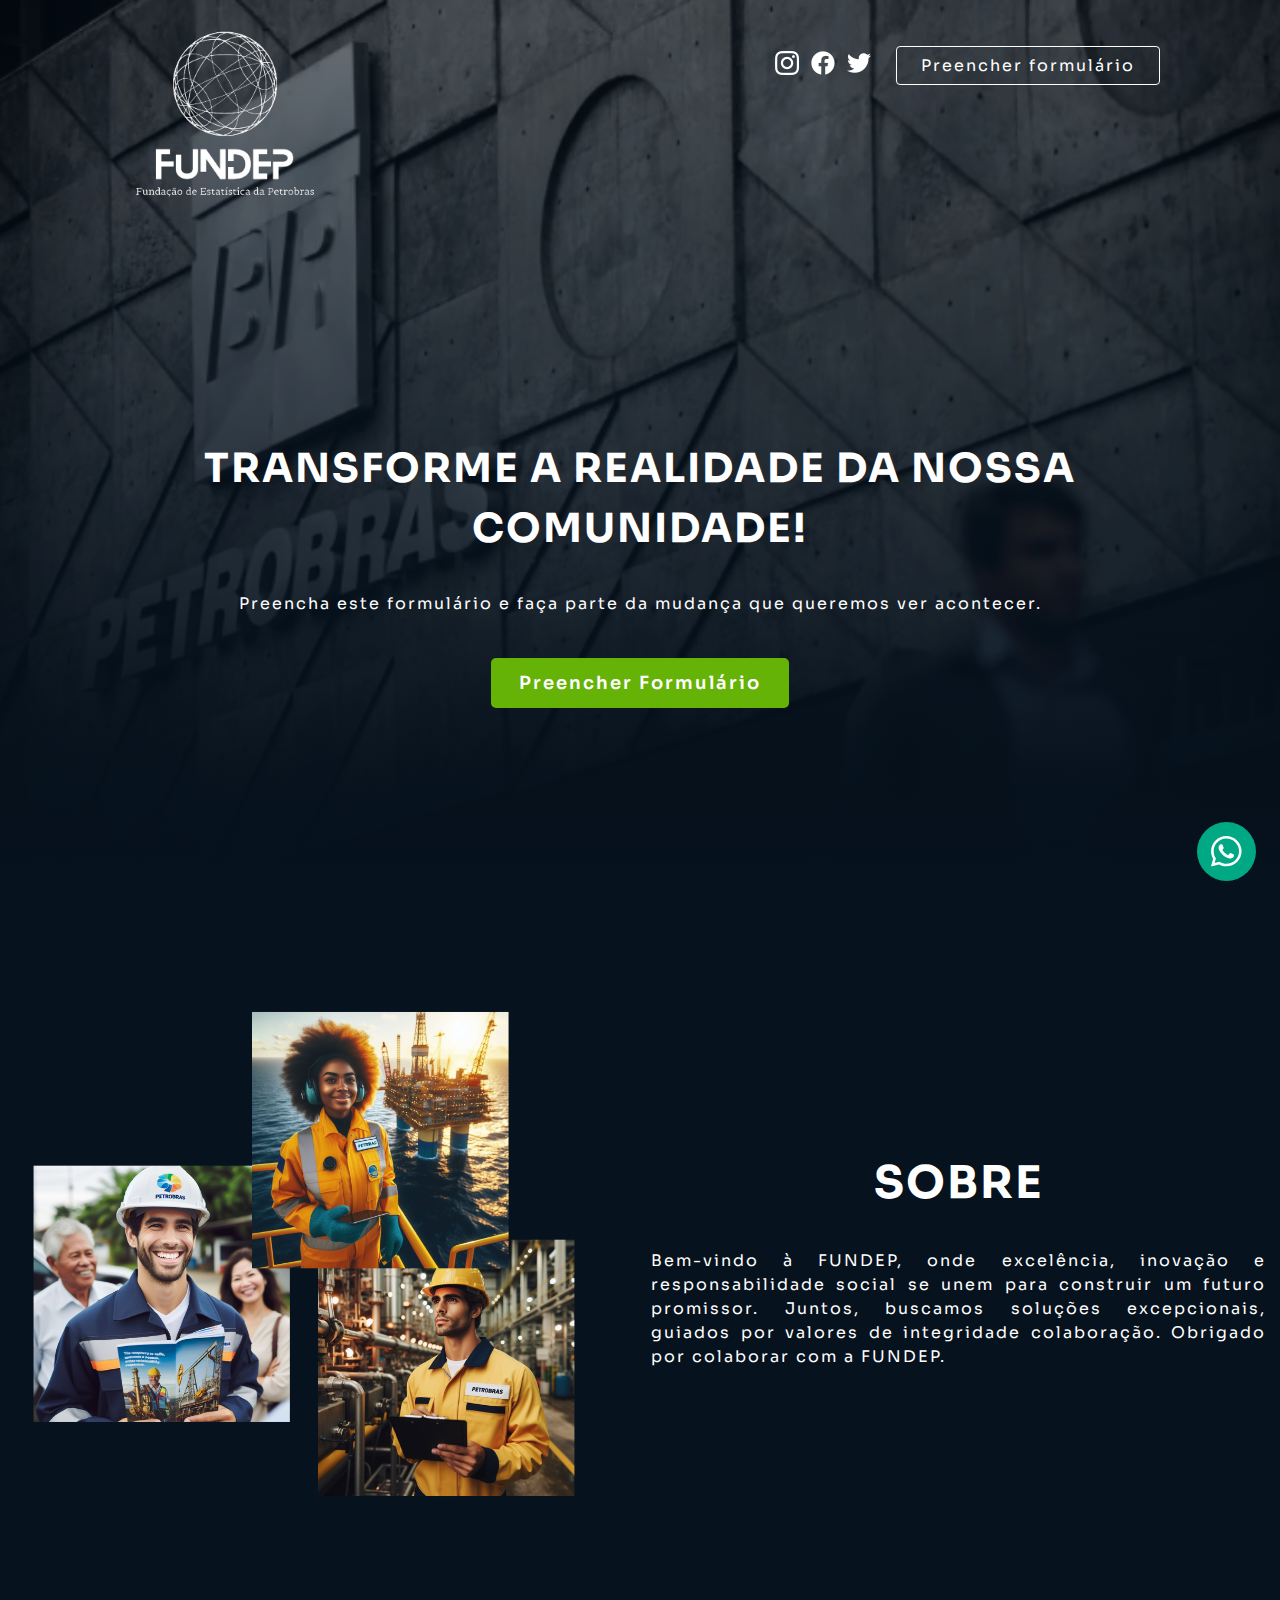
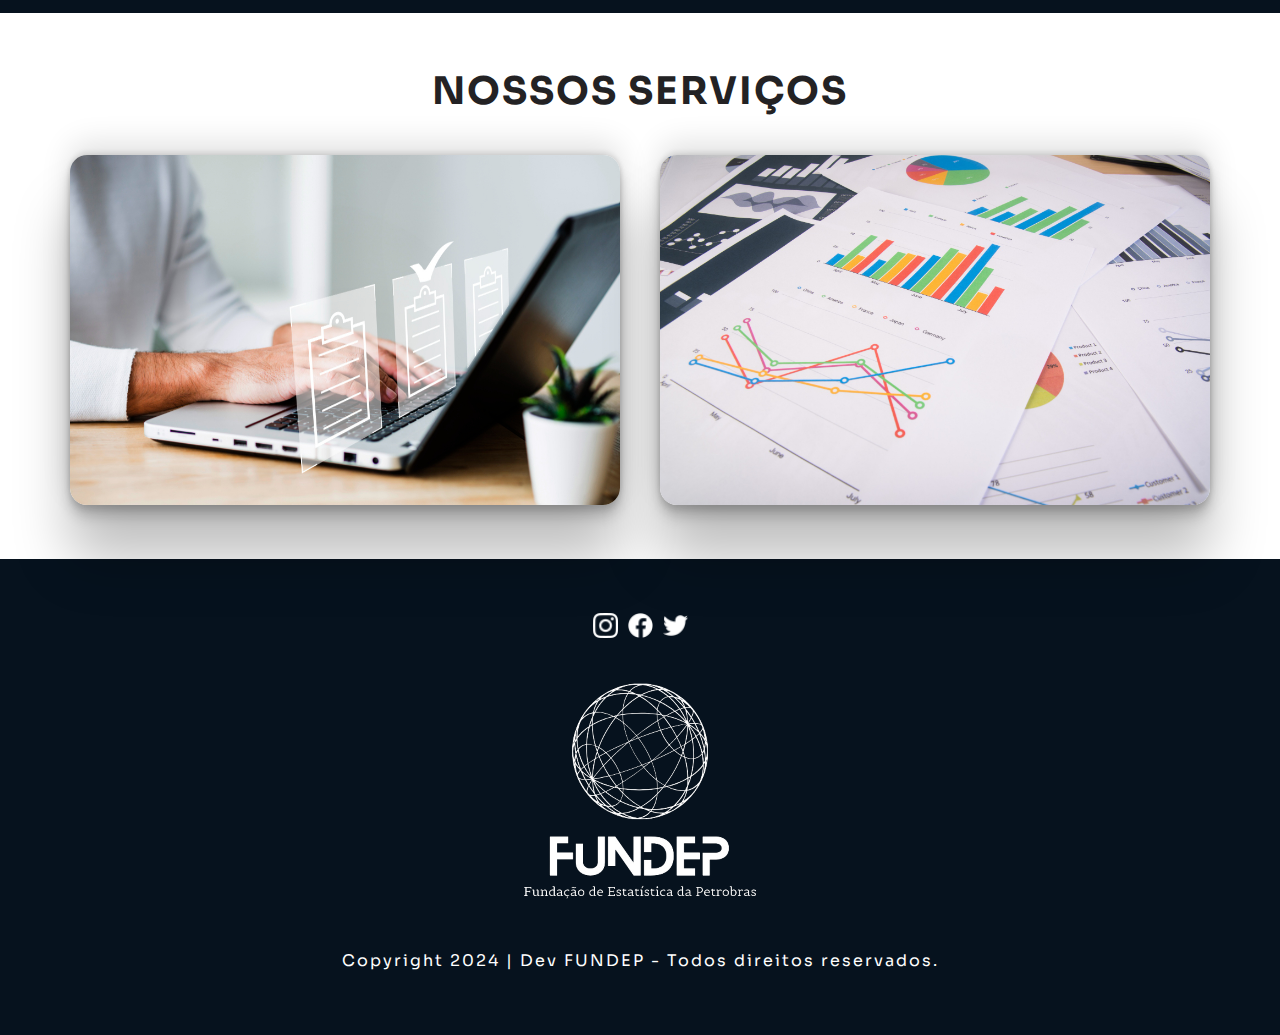
<file: index.html>
<!DOCTYPE html>
<html lang="pt-br">
<head>
    <meta charset="UTF-8">
    <meta name="viewport" content="width=device-width, initial-scale=1.0">

    <link rel="preconnect" href="https://fonts.googleapis.cpom">
    <link rel="preconnect" href="https://fonts.gstatic.com">
    <link href="https://fonts.googleapis.com/css2?family=Sora:wght@300;400;500;600&display=swap" rel="stylesheet">
    <link rel="stylesheet" href="style.css">

    <title>FUNDEP</title>
</head>
<body>
    <div class="back-home">
        <!-- HEADER -->
        <header>
            <nav class="header-content container">

                <div class="header-logo">
                    <img src="assets/Logo Fundep.png" alt="Logo FUNDEP">
                </div>


                <div class="header-icons-button">
                    <div class="header-icons">
                        <a href="#">
                            <img src="assets/instagram.png" alt="logo instagram">
                        </a>
                        <a href="#">
                            <img src="assets/facebook.png" alt="logo facebook">
                        </a>
                        <a href="#">
                            <img src="assets/twitter.png" alt="logo twitter">
                        </a>
                    </div>
                    <div >
                        <a href="form.php" class="header-button">Preencher formulário</a>
                    </div>
                </div>
            </nav>
            <main class="hero container">
                <h1>TRANSFORME A REALIDADE DA NOSSA COMUNIDADE!</h1>
                <p>Preencha este formulário e faça parte da mudança que queremos ver acontecer.</p>
                <a href="form.php" class="button-contact" target="_blank">Preencher Formulário</a>
        </header>

        <!-- ABOUT -->
        <section class="about">
            <div class="container about-content">
                <div>
                    <img src="assets/img-sobre.png" alt="Imagem sobre a FUNDEP">
                </div>

                <div class="about-description">
                    <h1>Sobre</h1>
                    <p>Bem-vindo à FUNDEP, onde excelência, inovação e responsabilidade social se unem para construir um futuro promissor. Juntos, buscamos soluções excepcionais, guiados por valores de integridade colaboração. Obrigado por colaborar com a FUNDEP.</p>
                </div>
            </div>
        </section>
    </div>
    <!-- SERVICES -->
    <section class="services">
        <h1>NOSSOS SERVIÇOS</h1>
        <div class="divServicos">
            <div class="box-img">
                <div class="coleta" style="background-image: url(assets/formulario.jpg);"><span>coleta</span>
                </div>
                <div class="resumoColeta" style="background-image: url(assets/formularioDescricao.jpg);"><span>Relatório</span></div>
            </div>
           
            <div class="box-img2">
                <div class="relatorio" style="background-image: url(assets/relatorio.jpg) ;"><span>coleta</span>
                </div>
                <div class="resumoRelatorio" style="background-image: url(assets/relatorioDescricao.jpg);    "><span>Relatório</span></div>
            </div>
    </div>

    </section>

    <!-- FOOTER -->
    <footer class="footer">
        <div class="footer-icons">
            <a href="#">
                <img src="assets/instagram.png" alt="logo instagram">
            </a>
            <a href="#">
                <img src="assets/facebook.png" alt="logo facebook">
            </a>
            <a href="#">
                <img src="assets/twitter.png" alt="logo twitter">
            </a>
        </div>

        <div class="logo-footer">
            <img src="assets/Logo Fundep.png" alt="Logo FUNDEP">
        </div>

        <p>Copyright 2024 | Dev FUNDEP - Todos direitos reservados.</p>
    </footer>

    <!-- WHATSAPP -->
    <a href="https://api.whatsapp.com/send?phone5512992278395&text=Ola,%20preciso%20de%20ajuda!" class="btn-whatsapp"
        target="_blank">
        <img src="assets/whatssapp.svg" alt="logo whatssapp" data-aos="zoom-in-up" data-aos-duration="300" >
    </a>

</body>
</html>
</file>
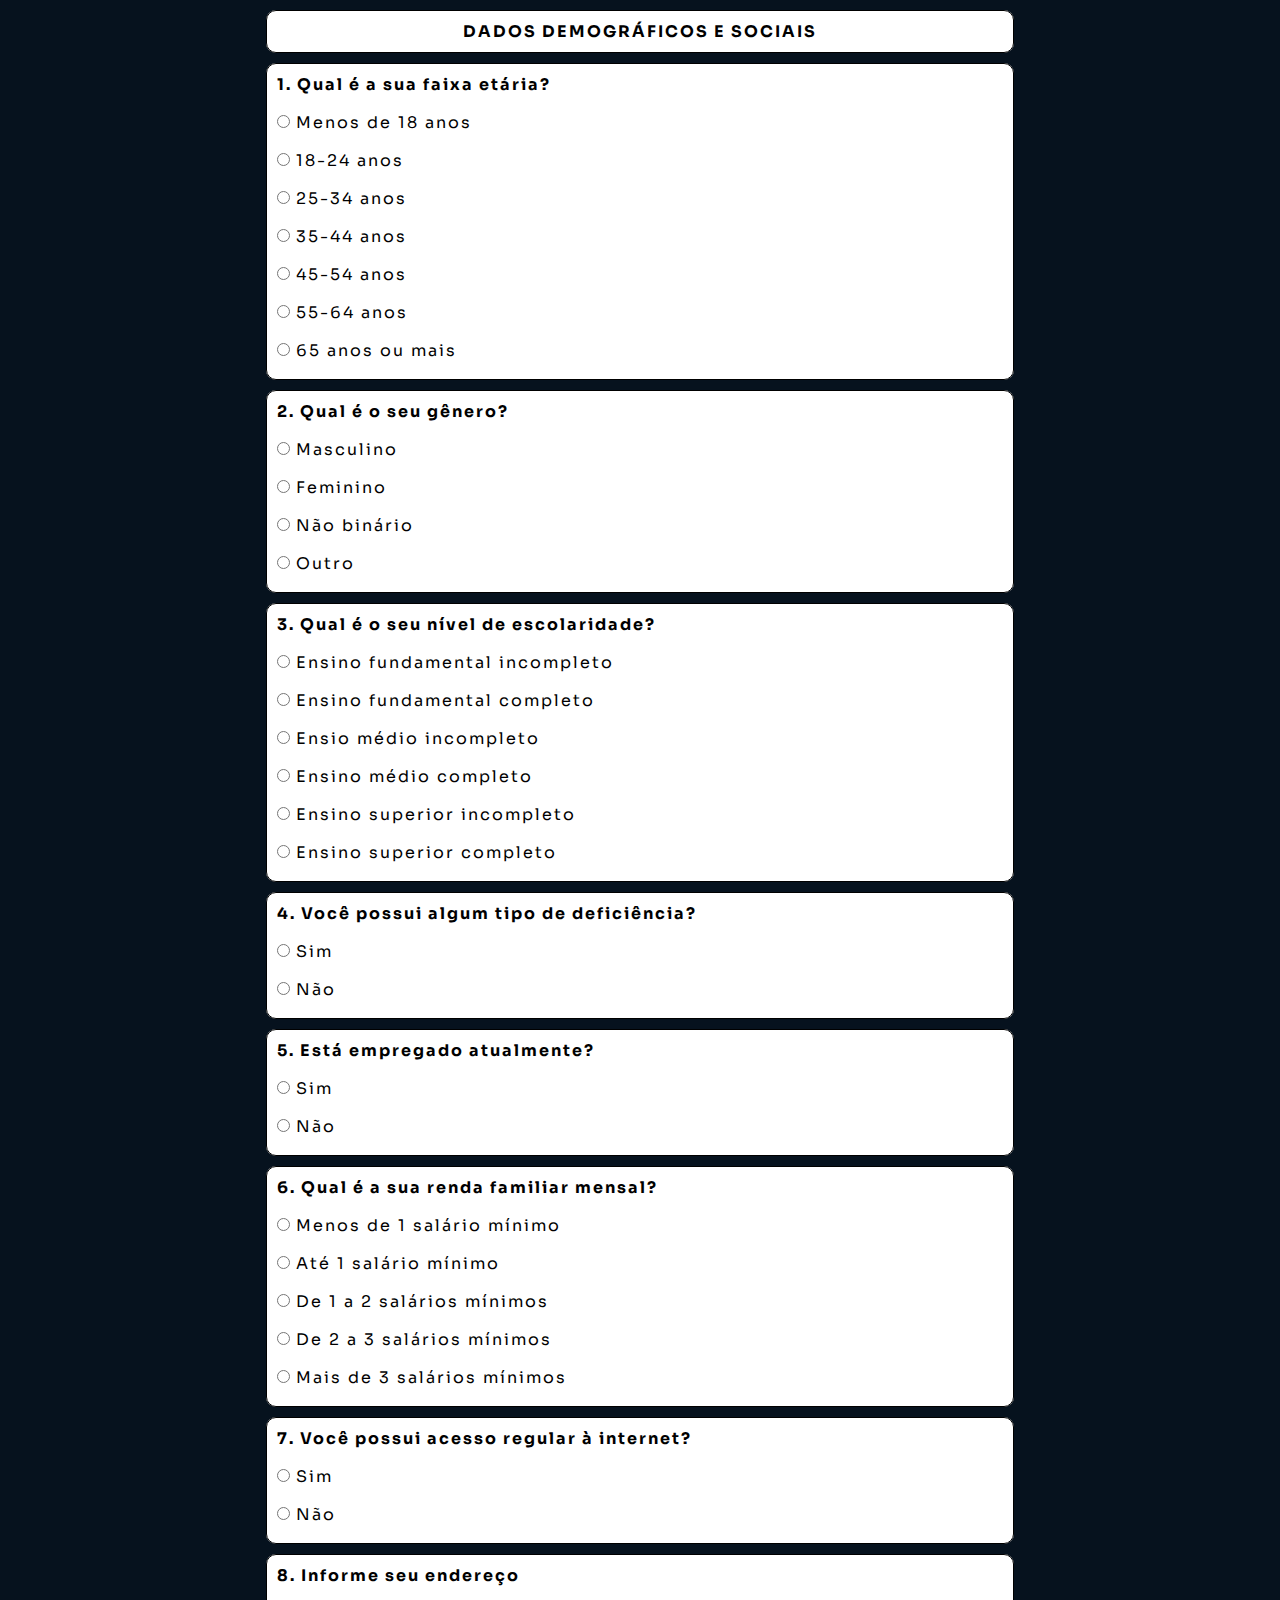
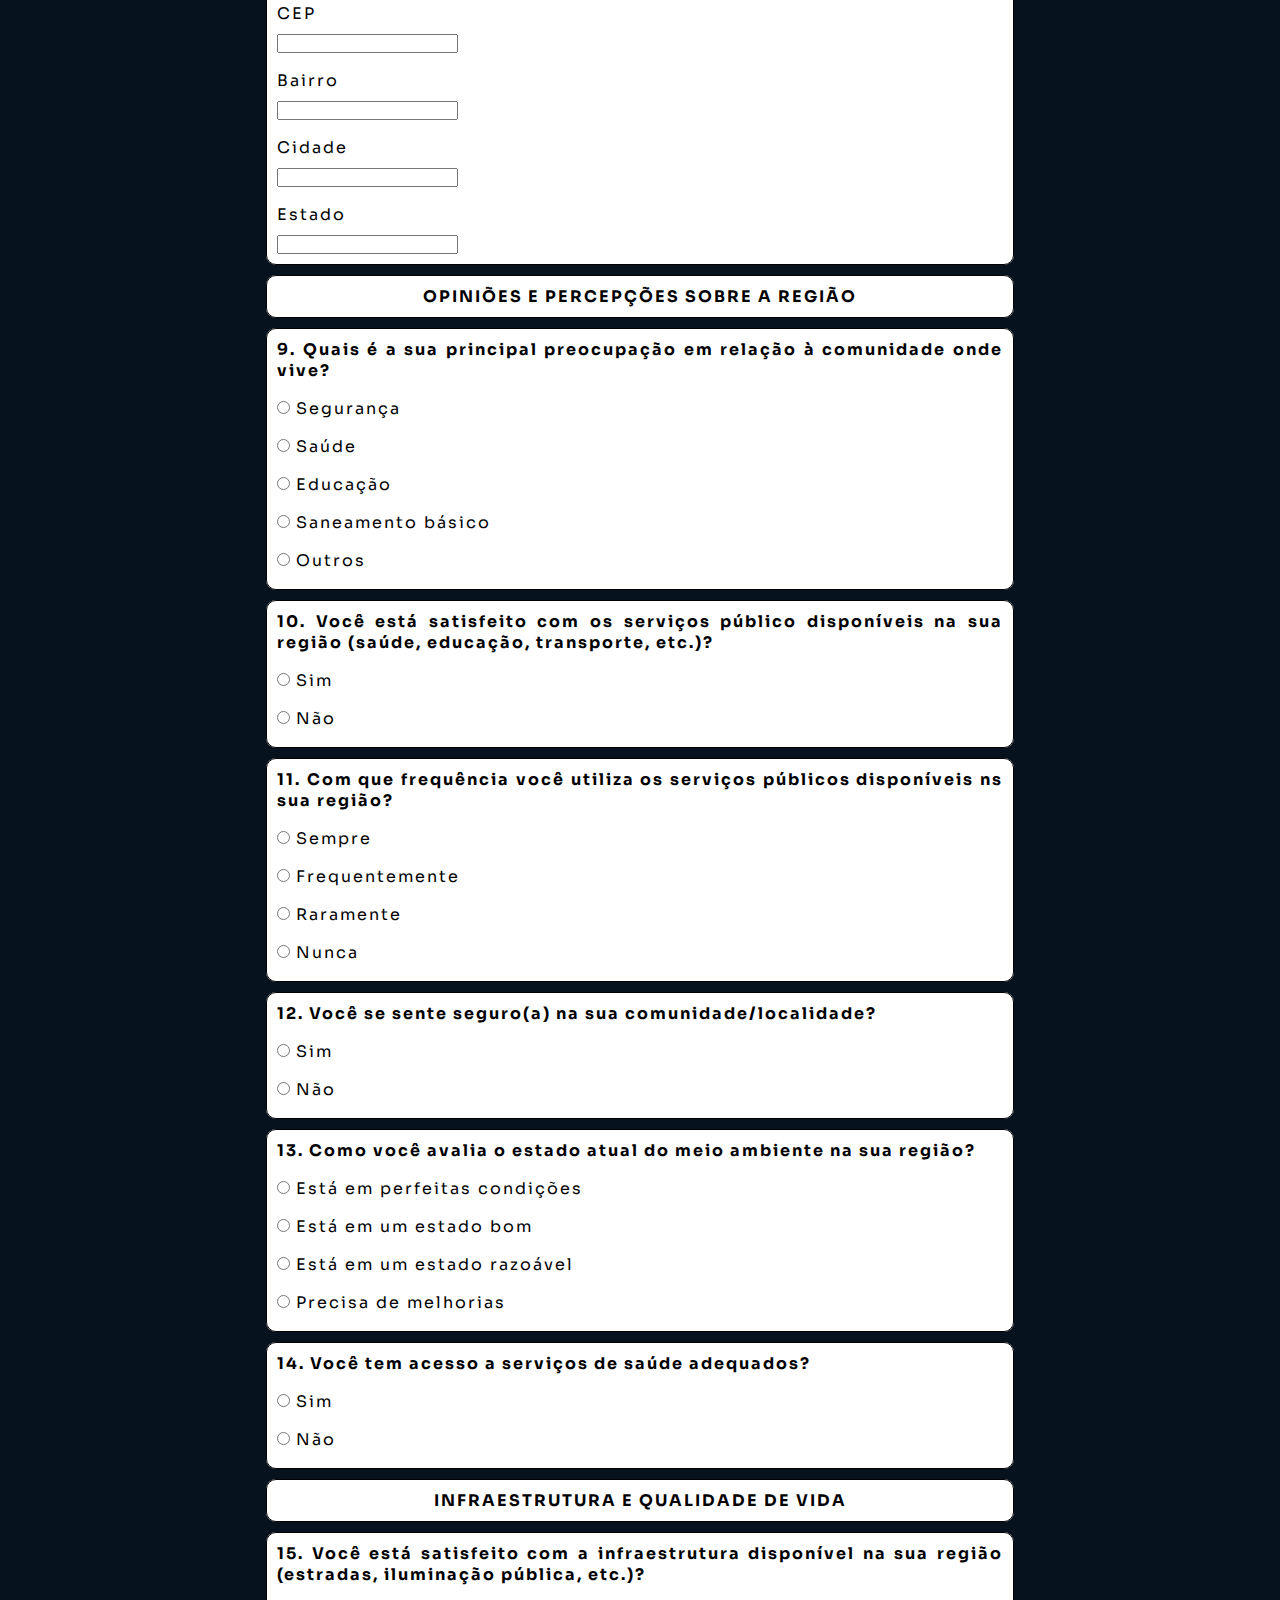
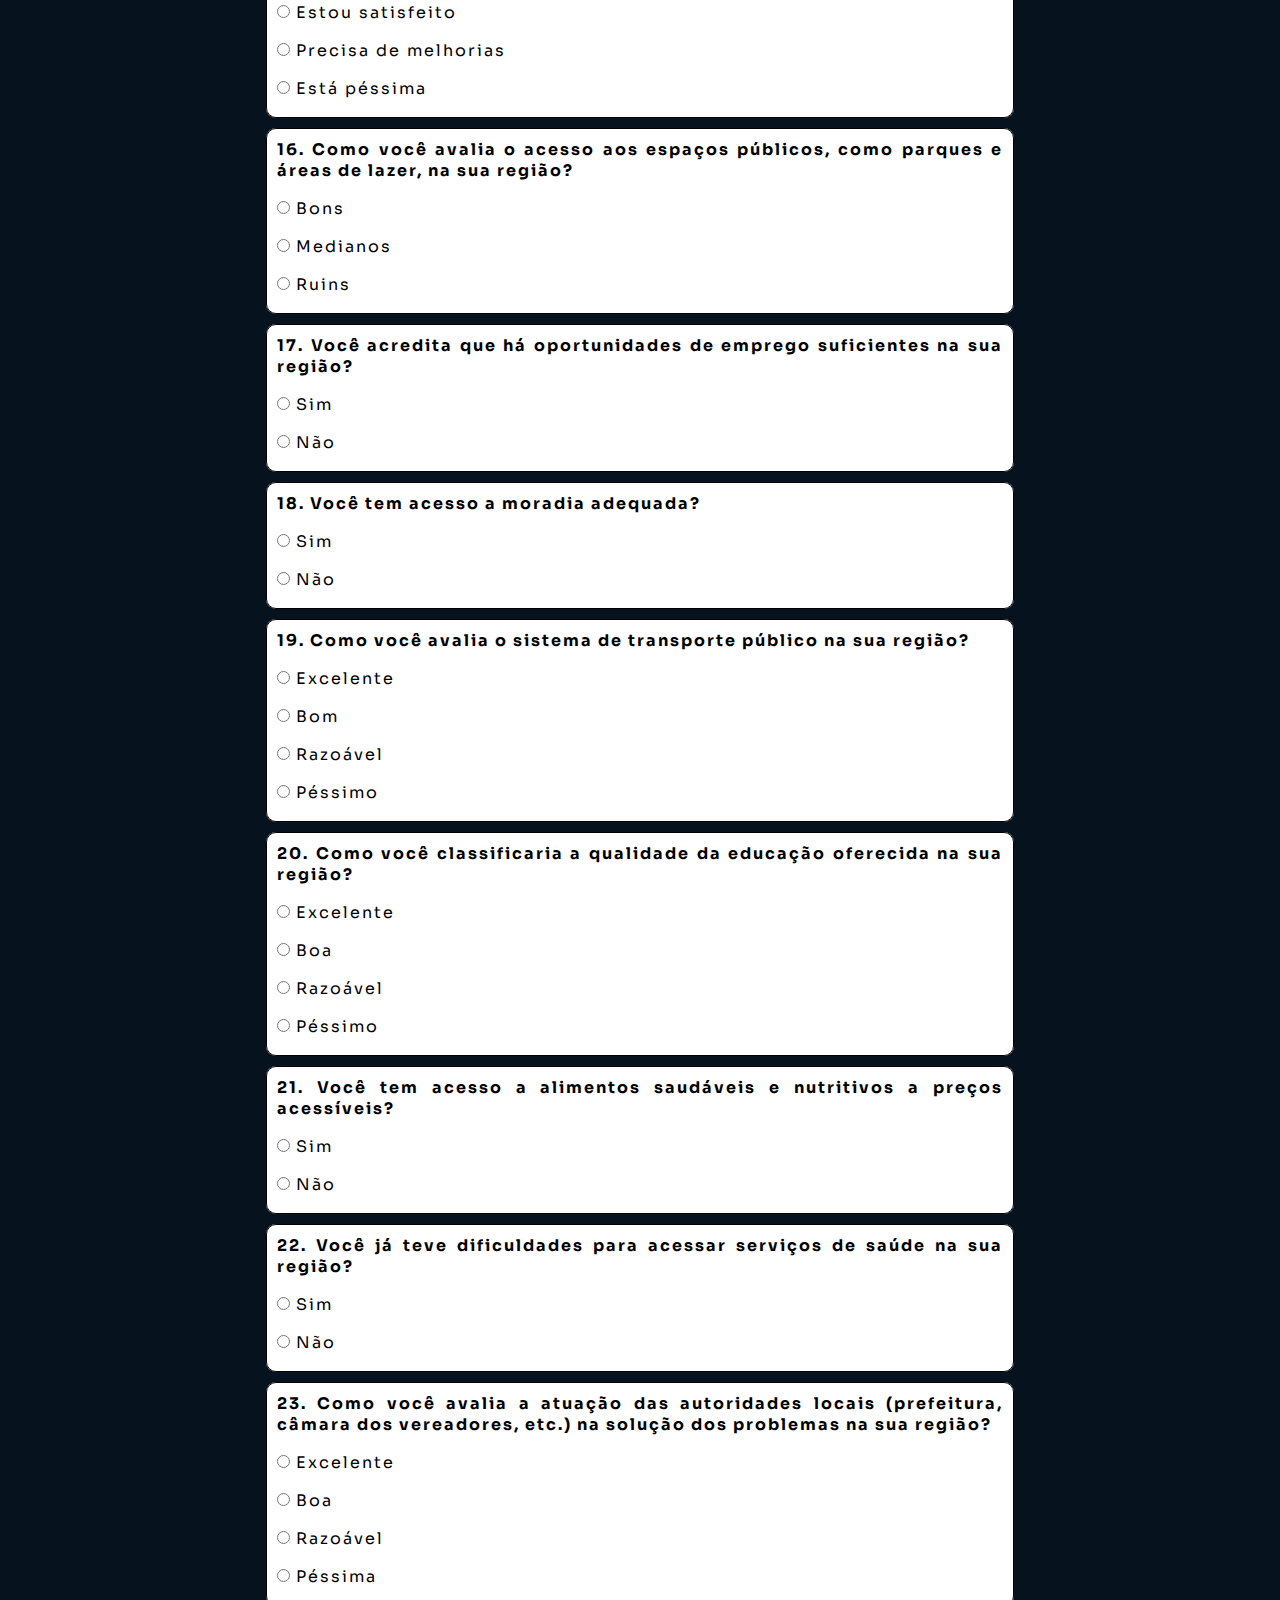
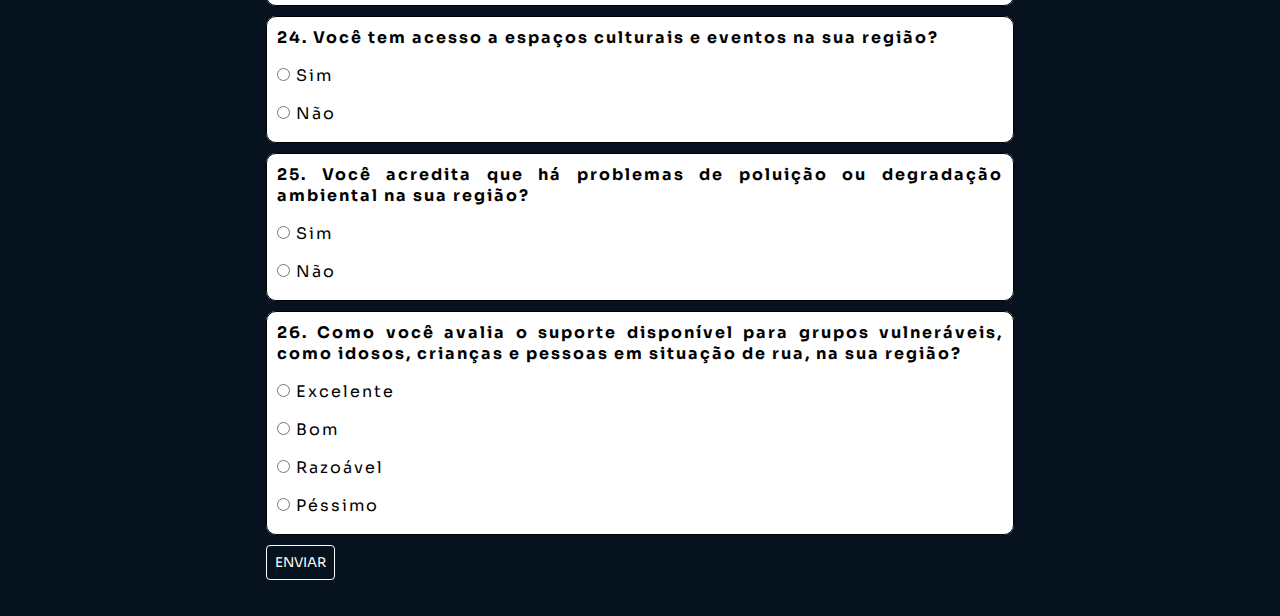
<file: form.html>
<?php

    if(isset($_POST['submit']))

    {   
        include_once('config.php');

        $faixa_etaria = $_POST['faixa-etaria'];
        $genero = $_POST['genero'];
        $escolaridade = $_POST['escolaridade'];
        $deficiencia = $_POST['deficiencia'];
        $empregado = $_POST['empregado'];
        $renda = $_POST['renda'];
        $internet = $_POST['internet'];
        $bairro = $_POST['bairro'];
        $cidade = $_POST['cidade'];
        $estado = $_POST['estado'];
        $preocupacao = $_POST['preocupacao'];
        $satisfacao = $_POST['satisfacao'];
        $frequencia = $_POST['frequencia'];
        $seguranca = $_POST['seguranca'];
        $meio_ambiente = $_POST['meio_ambiente'];
        $saudeAdequada = $_POST['saudeAdequada'];
        $opiniaoInfra = $_POST['opiniaoInfra'];
        $acesso_publico = $_POST['acesso_publico'];
        $oportunidade = $_POST['oportunidade'];
        $moradiaAdequada = $_POST['moradiaAdequada'];
        $opiniaoTransporte = $_POST['opiniaoTransporte'];
        $opiniaoEducacao = $_POST['opiniaoEducacao'];
        $alimentosAcessiveis = $_POST['alimentosAcessiveis'];
        $dificuldadeSaude = $_POST['dificuldadeSaude'];
        $atuacaoAutoridade = $_POST['atuacaoAutoridade'];
        $acessoCultura = $_POST['acessoCultura'];
        $poluicaoDegradacao = $_POST['poluicaoDegradacao'];
        $opiniaoSuporte = $_POST['opiniaoSuporte'];

        $result = mysqli_query($conn, "INSERT INTO tbperguntasforms(FaixaEtaria, Genero, Escolaridade, Deficiencia, Ocupacao, Renda_Familiar, Acesso_Internet, Bairro, Cidade, Estado, Preocupacao, Servicos_Publicos, Frequencia_ServicosPublicos, Seguranca_Comunidade, Meio_Ambiente, Servicos_Saude, Infraestrutura_Comunidade, Espaco_Publicos, Oportunidades_Empregos,Moradia_Adequada, Sistema_Transporte, Qualidade_Educacao, Acesso_AlimentosSaudaveis, Dificuldades_Servicos, Atuacao_Autoridades, Espacos_Culturais, Problemas_Poluicao, Grupos_Vulneraveis) VALUES ('$faixa_etaria','$genero','$escolaridade','$deficiencia','$empregado','$renda','$internet','$bairro', '$cidade', '$estado', '$preocupacao','$satisfacao','$frequencia','$seguranca','$meio_ambiente','$saudeAdequada', '$opiniaoInfra','$acesso_publico','$oportunidade','$moradiaAdequada','$opiniaoTransporte','$opiniaoEducacao','$alimentosAcessiveis','$dificuldadeSaude','$atuacaoAutoridade','$acessoCultura','$poluicaoDegradacao','$opiniaoSuporte')");

    }
?>

<!DOCTYPE html>
<html lang="pt-br">
<head>
    <meta charset="UTF-8">
    <meta name="viewport" content="width=device-width, initial-scale=1.0">
    <link rel="stylesheet" href="style.css">
    <link href="https://fonts.googleapis.com/css2?family=Sora:wght@300;400;500;600&display=swap" rel="stylesheet">
    <title>Formulário</title>
</head>
<body class="corpoForm">

<form action="index.html" method="post">

    <!-- FORMULARIO 1 -->
    <div id="form1">
        <fieldset class="inputBox"><p style="text-align: center;"><strong>DADOS DEMOGRÁFICOS E SOCIAIS</strong></p></fieldset>
        <div class="Dados-Demograficos">
            <fieldset class="inputBox">
                <p aria-required="true"><strong> 1. Qual é a sua faixa etária?</strong></p>
                <label class="tab" for="iFaixa-menos18"><input type="radio" name="faixa-etaria" id="iFaixa-menos18" class="inputUser" value="Menos de 18 ano"> Menos de 18 anos</label>
                <label class="tab" for="iFaixa-18_24"><input type="radio" name="faixa-etaria" id="iFaixa-18_24" class="inputUser" value="18-24 anos"> 18-24 anos</label>
                <label class="tab" for="iFaixa-25_34"><input type="radio" name="faixa-etaria" id="iFaixa-25_34" class="inputUser" value="25-34 anos"> 25-34 anos</label>
                <label class="tab" for="iFaixa-35_44"><input type="radio" name="faixa-etaria" id="iFaixa-35_44" class="inputUser" value="35-44 anos"> 35-44 anos</label>
                <label class="tab" for="iFaixa-45_54"><input type="radio" name="faixa-etaria" id="iFaixa-45_54" class="inputUser" value="45-54 anos"> 45-54 anos</label>
                <label class="tab" for="iFaixa_55_64"><input type="radio" name="faixa-etaria" id="iFaixa_55_64" class="inputUser" value="55-64 anos"> 55-64 anos</label>
                <label class="tab" for="iFaixa-mais65"><input type="radio" name="faixa-etaria" id="iFaixa-mais65" class="inputUser" value="65 anos ou mais"> 65 anos ou mais</label>
            </fieldset>

            <fieldset class="inputBox">
                <p aria-required="true"><strong> 2. Qual é o seu gênero?</strong></p>
                <label class="tab" for="iGenero-Masculino"><input type="radio" name="genero" id="iGenero-Masculino" class="inputUser"  value="Masculino"> Masculino</label>
                <label class="tab" for="iGenero-Feminino"><input type="radio" name="genero" id="iGenero-Feminino" class="inputUser" value="Feminino"> Feminino</label>
                <label class="tab" for="iGenero-Binario"><input type="radio" name="genero" id="iGenero-Binario" class="inputUser" value="Não binário"> Não binário</label>
                <label class="tab" for="iGenero-Outro"><input type="radio" name="genero" id="iGenero-Outro" class="inputUser" value="Outro"> Outro</label>
            </fieldset>

            <fieldset class="inputBox">
                <p aria-required="true"><strong> 3. Qual é o seu nível de escolaridade?</strong></p>
                <label class="tab" for="iFundamentalncompleto"><input type="radio" name="escolaridade" id="iFundamentalncompleto" class="inputUser"  value="Ensino fundamental incompleto"> Ensino fundamental incompleto</label>
                <label class="tab" for="iFundamentalCompleto"><input type="radio" name="escolaridade" id="iFundamentalCompleto" class="inputUser" value="Ensino fundamental completo"> Ensino fundamental completo</label>
                <label class="tab" for="iMedioIncompleto"><input type="radio" name="escolaridade" id="iMedioIncompleto" class="inputUser" value="Ensio médio incompleto"> Ensio médio incompleto</label>
                <label class="tab" for="iMedioCompleto"><input type="radio" name="escolaridade" id="iMedioCompleto" class="inputUser" value="Ensino médio completo"> Ensino médio completo</label>
                <label class="tab" for="iSuperiorIncompleto"><input type="radio" name="escolaridade" id="iSuperiorIncompleto" class="inputUser" value="Ensisno superior incompleto"> Ensino superior incompleto</label>
                <label class="tab" for="iSuperiorCompleto"><input type="radio" name="escolaridade" id="iSuperiorCompleto" class="inputUser" value="Ensisno superior completo"> Ensino superior completo</label>
            </fieldset>

            <fieldset class="inputBox">
                <p aria-required="true"><strong>4. Você possui algum tipo de deficiência?</strong></p>
                <label for="iDeficienciaSim"><input type="radio" name="deficiencia" id="iDeficienciaSim" class="inputUser" value="Sim"> Sim</label>
                <label for="iDeficienciaNao"><input type="radio" name="deficiencia" id="iDeficienciaNao" class="inputUser" value="Nao"> Não</label>
            </fieldset>

            <fieldset class="inputBox">
                <p aria-required="true"><strong>5. Está empregado atualmente?</strong></p>
                <label for="iEmpregadoSim"><input type="radio" name="empregado" id="iEmpregadoSim" class="inputUser" value="Sim"> Sim</label>
                <label for="iEmpregadoNao"><input type="radio" name="empregado" id="iEmpregadoNao" class="inputUser" value="Nao"> Não</label>
            </fieldset>

            <fieldset class="inputBox">
                <p aria-required="true"><strong>6. Qual é a sua renda familiar mensal?</strong></p>
                <label for="iMenosUmSalario"><input type="radio" name="renda" id="iMenosUmSalario" class="inputUser" value="Menos de 1 salário mínimo"> Menos de 1 salário mínimo</label>
                <label for="iAteUmSalario"><input type="radio" name="renda" id="iAteUmSalario" class="inputUser" value="Até 1 salário mínimo"> Até 1 salário mínimo</label>
                <label for="iUm_DoisSalarios"><input type="radio" name="renda" id="iUm_DoisSalarios" class="inputUser" value="De 1 a 2 salários mínimos"> De 1 a 2 salários mínimos</label>
                <label for="iDois_TresSalarios"><input type="radio" name="renda" id="iDois_TresSalarios" class="inputUser" value="De 2 a 3 salários mínimos"> De 2 a 3 salários mínimos</label>
                <label for="iMaisTresSalarios"><input type="radio" name="renda" id="iMaisTresSalarios" class="inputUser" value="Mais de 3 salários mínimos"> Mais de 3 salários mínimos</label>
            </fieldset>

            <fieldset class="inputBox">
                <p aria-required="true"><strong>7. Você possui acesso regular à internet?</strong></p>
                <label for="iInternetSim"><input type="radio" name="internet" id="iInternetSim" class="inputUser" value="Sim"> Sim</label>
                <label for="iInternetNao"><input type="radio" name="internet" id="iInternetNao" class="inputUser" value="Nao"> Não</label>
            </fieldset>

            <fieldset class="inputBox ">
                    <p aria-required="true"><strong>8. Informe seu endereço</strong></p>
                    <div class="input-group">
                        <label for="cep">CEP</label>
                    <input type="text" name="cep" minlength="8" maxlength="8" requeried />
                    </div>    

                    <input type="text" name="rua" id="iRua" style="display: none"/>

                    <div class="input-group">
                        <label for="">Bairro</label>
                    <input type="text" name="bairro" id="iBairro" requeried  />
                    </div>

                    <div class="input-group">
                        <label for="">Cidade</label>
                    <input type="text" name="cidade"  id="iCidade" requeried  />
                    </div>

                    <div class="input-group">
                        <label for="">Estado</label>
                    <input type="text" name="estado"  id="iEstado" requeried />
                    </div>     
            </fieldset>
    </div>
            <!--FORMULARIO PARTE 2-->
    <div id="form2">
        <fieldset class="inputBox"><p style="text-align: center;"><strong>OPINIÕES E PERCEPÇÕES SOBRE A REGIÃO</strong></p></fieldset>
        <div class="opinoes_percepcoes">
            <fieldset class="inputBox">
                <p aria-required="true"><strong>9. Quais é a sua principal preocupação em relação à comunidade onde vive?</strong></p>
                <label for="iSeguranca"><input type="radio" name="preocupacao" id="iSeguranca" class="inputUser" value="Seguranca"> Segurança</label>
                <label for="iSaude"><input type="radio" name="preocupacao" id="iSaude" class="inputUser" value="Saude"> Saúde</label>
                <label for="iEducacao"><input type="radio" name="preocupacao" id="iEducacao" class="inputUser" value="Educacao"> Educação</label>
                <label for="iSaneamento"><input type="radio" name="preocupacao" id="iSaneamento" class="inputUser" value="Saneamento"> Saneamento básico</label>
                <label for="iOutro"><input type="radio" name="preocupacao" id="iOutro" class="inputUser" value="Outro"> Outros</label>
            </fieldset>

            <fieldset class="inputBox">
                <p aria-required="true"><strong>10. Você está satisfeito com os serviços público disponíveis na sua região (saúde, educação, transporte, etc.)?</strong></p>
                <label for="iSatisfacaoSim"><input type="radio" name="satisfacao" id="iSatisfacaoSim" class="inputUser" value="Sim"> Sim</label>
                <label for="iSatisfacaoNao"><input type="radio" name="satisfacao" id="iSatisfacaoNao" class="inputUser" value="Nao"> Não</label>
            </fieldset>
            
            <fieldset class="inputBox">
                <p aria-required="true"><strong>11. Com que frequência você utiliza os serviços públicos disponíveis ns sua região?</strong></p>
                <label for="iSempre"><input type="radio" name="frequencia" id="iSempre" class="inputUser" value="Sempre"> Sempre</label>
                <label for="iFrequemente"><input type="radio" name="frequencia" id="iFrequemente" class="inputUser" value="Frequentemente"> Frequentemente</label>
                <label for="iRaramente"><input type="radio" name="frequencia" id="iRaramente" class="inputUser" value="Raramente"> Raramente</label>
                <label for="iNunca"><input type="radio" name="frequencia" id="iNunca" class="inputUser" value="Nunca"> Nunca</label>
            </fieldset>

            <fieldset class="inputBox">
                <p aria-required="true"><strong>12. Você se sente seguro(a) na sua comunidade/localidade?</strong></p>
                <label for="iSeguroSim"><input type="radio" name="seguranca" id="iSeguroSim" class="inputUser" value="Sim"> Sim</label>
                <label for="iSeguroNao"><input type="radio" name="seguranca" id="iSeguroNao" class="inputUser" value="Nao"> Não</label>
            </fieldset>

            <fieldset class="inputBox">
                <p aria-required="true"><strong>13. Como você avalia o estado atual do meio ambiente na sua região?</strong></p>
                <label for="iPerfeito"><input type="radio" name="meio_ambiente" id="iPerfeito" class="inputUser" value="Perfeito"> Está em perfeitas condições</label>
                <label for="iBom"><input type="radio" name="meio_ambiente" id="iBom" class="inputUser" value="Bom"> Está em um estado bom</label>
                <label for="iRazoavel"><input type="radio" name="meio_ambiente" id="iRazoavel" class="inputUser" value="Razoavel"> Está em um estado razoável</label>
                <label for="iMelhorias"><input type="radio" name="meio_ambiente" id="iMelhorias" class="inputUser" value="Melhorias"> Precisa de melhorias</label>
            </fieldset>

            <fieldset class="inputBox">
                <p aria-required="true"><strong>14. Você tem acesso a serviços de saúde adequados?</strong></p>
                <label for="iSaudeAdequadaSim"><input type="radio" name="saudeAdequada" id="iSaudeAdequadaSim" class="inputUser" value="Sim"> Sim</label>
                <label for="iSaudeAdequadaNao"><input type="radio" name="saudeAdequada" id="iSaudeAdequadaNao" class="inputUser" value="Nao"> Não</label>
            </fieldset>
        </div>
    </div>

            <!--FORMULARIO PARTE 3-->
    <div id="form3">
        <fieldset class="inputBox"><p style="text-align: center;"><strong>INFRAESTRUTURA E QUALIDADE DE VIDA</strong></p></fieldset>
        <div class="infra_qualidade">
            <fieldset class="inputBox">
                <p aria-required="true"><strong>15. Você está satisfeito com a infraestrutura disponível na sua região (estradas, iluminação pública, etc.)?</strong></p>
                <label for="iOpiniaoSatisfeito"><input type="radio" name="opiniaoInfra" id="iOpiniaoSatisfeito" class="inputUser" value="Satisfeito"> Estou satisfeito</label>
                <label for="iOpiniaoMelhorias"><input type="radio" name="opiniaoInfra" id="iOpiniaoMelhorias" class="inputUser" value="Melhorias"> Precisa de melhorias</label>
                <label for="iOpiniaoPessimo"><input type="radio" name="opiniaoInfra" id="iOpiniaoPessimo" class="inputUser" value="Pessima"> Está péssima</label>
            </fieldset>

            <fieldset class="inputBox">
                <p aria-required="true"><strong>16. Como você avalia o acesso aos espaços públicos, como parques e áreas de lazer, na sua região?</strong></p>
                <label for="iBons"><input type="radio" name="acesso_publico" id="iBons" class="inputUser" value="Bons"> Bons</label>
                <label for="iMedianos"><input type="radio" name="acesso_publico" id="iMedianos" class="inputIser" value="Medianos"> Medianos</label>
                <label for="iRuins"><input type="radio" name="acesso_publico" id="iRuins" class="inputUser" value="Ruins"> Ruins</label>
            </fieldset>

            <fieldset class="inputBox">
                <p aria-required="true"><strong>17. Você acredita que há oportunidades de emprego suficientes na sua região?</strong></p>
                <label for="iOportunidadeSim"><input type="radio" name="oportunidade" id="iOportunidadeSim" class="inputUser" value="Sim"> Sim</label>
                <label for="iOportunidadeNao"><input type="radio" name="oportunidade" id="iOportunidadeNao" class="inputUser" value="Nao"> Não</label>
            </fieldset>

            <fieldset class="inputBox">
                <p aria-required="true"><strong>18. Você tem acesso a moradia adequada?</strong></p>
                <label for="iMoradiaSim"><input type="radio" name="moradiaAdequada" id="iMoradiaSim" class="inputUser" value="Sim"> Sim</label>
                <label for="iMoradiaNao"><input type="radio" name="moradiaAdequada" id="iMoradiaNao" class="inputUser" value="Nao"> Não</label>
            </fieldset>

            <fieldset class="inputUser">
                <p aria-required="true"><strong>19. Como você avalia o sistema de transporte público na sua região?</strong></p>
                <label for="iTransporteExcelente"><input type="radio" name="opiniaoTransporte" id="iTransporteExcelente" class="inputUser" value="Excelente"> Excelente</label>
                <label for="iTransporteBom"><input type="radio" name="opiniaoTransporte" id="iTransporteBom" class="inputUser" value="Bom"> Bom</label>
                <label for="iTransporteRazoavel"><input type="radio" name="opiniaoTransporte" id="iTransporteRazoavel" class="inputUser" value="Razoavel"> Razoável</label>
                <label for="iTransportePessimo"><input type="radio" name="opiniaoTransporte" id="iTransportePessimo" class="inputUser" value="Pssimo"> Péssimo</label>
            </fieldset>

            <fieldset class="inputBox">
                <p aria-required="true"><strong>20. Como você classificaria a qualidade da educação oferecida na sua região?</strong></p>
                <label for="iEducacaoExcelente"><input type="radio" name="opiniaoEducacao" id="iEducacaoExcelente" class="inputUser" value="Excelente"> Excelente</label>
                <label for="iEducacaoBoa"><input type="radio" name="opiniaoEducacao" id="iEducacaoBoa" class="inputUser" value="Boa"> Boa</label>
                <label for="iEducacaoRazoavel"><input type="radio" name="opiniaoEducacao" id="iEducacaoRazoavel" class="inputUser" value="Razoavel"> Razoável</label>
                <label for="iEducacaoPessimo"><input type="radio" name="opiniaoEducacao" id="iEducacaoPessimo" class="inputUser" value="Péssimo"> Péssimo</label>
            </fieldset>

            <fieldset class="inputBox">
                <p aria-required="true"><strong>21. Você tem acesso a alimentos saudáveis e nutritivos a preços acessíveis?</strong></p>
                <label for="iAlimentosSim"><input type="radio" name="alimentosAcessiveis" id="iAlimentosSim" class="inputUser" value="Sim"> Sim</label>
                <label for="iAlimentosNao"><input type="radio" name="alimentosAcessiveis" id="iAlimentosNao" class="inputUser" value="Nao"> Não</label>
            </fieldset>

            <fieldset class="inputBox">
                <p aria-required="true"><strong>22. Você já teve dificuldades para acessar serviços de saúde na sua região?</strong></p>
                <label for="iDificuldadeSim"><input type="radio" name="dificuldadeSaude" id="iDificuldadeSim" class="inputUser" value="Sim"> Sim</label>
                <label for="iDificuldadeNao"><input type="radio" name="dificuldadeSaude" id="iDificuldadeNao" class="inputUser" value="Nao"> Não</label>
            </fieldset>

            <fieldset class="inputBox">
                <p aria-required="true"><strong>23. Como você avalia a atuação das autoridades locais (prefeitura, câmara dos vereadores, etc.) na solução dos problemas na sua região?</strong></p>
                <label for="iAtuacaoExcelente"><input type="radio" name="atuacaoAutoridade" id="iAtuacaoExcelente" class="inputUser" value="Excelente"> Excelente</label>
                <label for="iAtuacaoBoa"><input type="radio" name="atuacaoAutoridade" id="iAtuacaoBoa" class="inputUser" value="Boa"> Boa</label>
                <label for="iAtuacaoRazoavel"><input type="radio" name="atuacaoAutoridade" id="iAtuacaoRazoavel" class="inputUser" value="Razoavel"> Razoável</label>
                <label for="iAtuacaoPessima"><input type="radio" name="atuacaoAutoridade" id="iAtuacaoPessima" class="inputUser" value="Péssima"> Péssima</label>
            </fieldset>

            <fieldset class="inputBox">
                <p aria-required="true"><strong>24. Você tem acesso a espaços culturais e eventos na sua região?</strong></p>
                <label for="iCulturaSim"><input type="radio" name="acessoCultura" id="iCulturaSim" class="inputUser" value="Sim"> Sim</label>
                <label for="iCulturaNao"><input type="radio" name="acessoCultura" id="iCulturaNao" class="inputUser" value="Nao"> Não</label>
            </fieldset>

            <fieldset class="inputBox">
                <p aria-required="true"><strong>25. Você acredita que há problemas de poluição ou degradação ambiental na sua região?</strong></p>
            <label for="iPoluicaoSim"><input type="radio" name="poluicaoDegradacao" id="iPoluicaoSim" class="inputUser" value="Sim"> Sim</label>
            <label for="iPoluicaoNao"><input type="radio" name="poluicaoDegradacao" id="iPoluicaoNao" class="inputUser" value="Nao"> Não</label>
            </fieldset>

            <fieldset class="inputBox">
                <p aria-required="true"><strong>26. Como você avalia o suporte disponível para grupos vulneráveis, como idosos, crianças e pessoas em situação de rua, na sua região?</strong></p>
                <label for="iSuporteExcelente"><input type="radio" name="opiniaoSuporte" id="iSuporteExcelente" class="inputUser" value="Excelente"> Excelente</label>
                <label for="iSuporteBom"><input type="radio" name="opiniaoSuporte" id="iSuporteBom" class="inputUser" value="Bom"> Bom</label>
                <label for="iSuporteRazoavel"><input type="radio" name="opiniaoSuporte" id="iSuporteRazoavel" class="inputUser" value="Razoavel"> Razoável</label>
                <label for="iSuportePessimo"><input type="radio" name="opiniaoSuporte" id="iSuportePessimo" class="inputUser" value="Pessimo"> Péssimo</label>
            </fieldset>

                <input type="submit" name="submit" value="ENVIAR" id="botao" class="button-form">

        </div>
    </div>
        
       
</form>

</script>
<script src="script.js"></script>
</body>
</html>
</file>
<file: style.css>
* {
  margin: 0;
  padding: 0;
  box-sizing: border-box;
  outline: none;
}

header {
  width: 100%;
  margin-top: -10px;
}

.header-logo img {
  margin-left: -10px;
  width: 230px;
}

.header-content {
  display: flex;
  align-items: center;
  justify-content: space-between;
}

.header-icons-button {
  display: flex;
  align-items: center;
  justify-content: space-between;
  gap: 25px;
  margin-top: -80px;
  margin-right: 100px;
}

.header-icons {
  display: flex;
  gap: 12px;
}

.header-icons a:hover img {
  animation: translateY 0.8s infinite alternate;
}

@keyframes translateY {
  from {
    transform: translateY(0) scale(1);
  }
  to {
    transform: translateY(-8px) scale(1.1);
  }
}
.header-button {
  border: 1px solid #ffffff;
  padding: 8px 24px;
  border-radius: 4px;
  color: #ffffff;
  background-color: transparent;
  transition: background-color 0.4s;
  margin-right: 20px;
}

.header-button:hover {
  border: 1px solid #65B307;
  background-color: #65B307;
}

.header-logo {
  display: flex;
  align-items: center;
  justify-content: center;
  margin-left: 120px;
}

@media screen and (max-width: 768px) {
  .header-content {
    width: 100%;
    flex-direction: column-reverse;
    align-items: center;
    justify-content: center;
  }
  .header-icons {
    margin-left: 122px;
  }
  .header-icons img {
    margin-top: 110px;
  }
  .header-logo img {
    width: 320px;
    margin-top: 30px;
    margin-right: 105px;
  }
  .header-button {
    display: none;
  }
}
@media screen and (max-width: 480px) {
  .header-logo img {
    margin-top: 20px;
    margin-left: -5px;
  }
  .header-icons {
    margin-left: 133px;
  }
}
@media screen and (max-width: 400px) {
  .header-logo img {
    width: 250px;
    margin-top: 20px;
    margin-left: -15px;
  }
  .header-icons {
    margin-left: 130px;
  }
}
.back-home:before {
  content: "";
  display: block;
  position: absolute;
  background-image: linear-gradient(to bottom, rgba(6, 18, 30, 0.1), #06121e), url("../assets/bg-home.png");
  left: 0;
  top: 0;
  width: 100%;
  height: 100%;
  z-index: -1;
  background-size: cover;
  background-repeat: no-repeat;
  background-position: 50% 0;
  opacity: 0.9;
}

.hero {
  color: #ffffff;
  min-height: 80vh;
  display: flex;
  flex-direction: column;
  align-items: center;
  justify-content: center;
  padding: 14px;
}
.hero h1 {
  text-align: center;
  line-height: 150%;
  max-width: 940px;
  font-size: 40px;
}
.hero p {
  text-align: center;
  margin: 14px 0;
}

.button-contact {
  padding: 14px 28px;
  color: #ffffff;
  background-color: #65B307;
  border-radius: 5px;
  font-size: 18px;
  font-weight: 600;
  margin: 14px 0;
  margin-top: 30px;
}

.button-contact:hover {
  animation: scaleButton 0.8s alternate infinite;
}

@keyframes scaleButton {
  from {
    transform: scale(1);
  }
  to {
    transform: scale(1.05);
  }
}
@media screen and (max-width: 768px) {
  .container {
    max-width: 1440px;
  }
  .hero {
    min-height: 60vh;
    margin-top: -20px;
  }
  .hero h1 {
    font-size: 28px;
    padding: 0 14px;
    width: 100%;
  }
  .hero p {
    font-size: 12px;
    padding-bottom: 25px;
  }
}
@media screen and (max-width: 480px) {
  .container {
    max-width: 1440px;
  }
  .hero {
    margin-top: -50px;
  }
  .hero h1 {
    font-size: 24px;
  }
  .hero P {
    font-size: 11px;
    padding-bottom: 25px;
  }
}
@media screen and (max-width: 400px) {
  .hero {
    margin-top: -20px;
  }
  .hero h1 {
    font-size: 22px;
  }
  .hero P {
    font-size: 9px;
    padding-bottom: 25px;
  }
}
.about {
  background-color: #06121e;
  overflow: hidden;
  color: #ffffff;
}

.about-content {
  display: flex;
  align-items: center;
  justify-content: center;
  gap: 22px;
  padding: 34px 14px 64px 14px;
}
.about-content img {
  max-width: 570px;
}
.about-content p {
  left: 20px;
}

.about-content div {
  flex: 1;
}

.about-description h1 {
  font-size: 45px;
  margin-bottom: 38px;
}
.about-description p {
  line-height: 150%;
}

@media screen and (max-width: 768px) {
  .about-content {
    flex-direction: column;
  }
  .about-content img {
    max-width: 440px;
  }
  .about-description p {
    font-size: 15px;
  }
}
.services {
  background-color: #ffffff;
  color: #232224;
  display: flex;
  flex-direction: column;
  align-items: center;
  justify-content: center;
  padding: 54px 14px;
}

.services-content h1 {
  text-transform: uppercase;
  text-align: center;
  font-size: 38px;
  margin-bottom: 20px;
  right: 15px;
}
.services-content p {
  line-height: 150%;
  margin-bottom: 18px;
  text-align: center;
  max-width: 780px;
}

.footer {
  display: flex;
  flex-direction: column;
  align-items: center;
  justify-content: center;
  padding: 54px 0;
  gap: 16px;
  color: #ffffff;
}

.footer-icons {
  display: flex;
  align-items: center;
  justify-content: center;
  gap: 10px;
}
.footer-icons img {
  width: 25px;
}

.logo-footer {
  margin-top: -30px;
}

.btn-whatsapp {
  position: fixed;
  bottom: 14px;
  right: 24px;
  z-index: 99;
}
.btn-whatsapp img {
  max-width: 59px;
  transition: transform 0.4s;
}
.btn-whatsapp img:hover {
  transform: scale(1.1);
}

@media screen and (max-width: 768px) {
  .footer p {
    font-size: 12px;
  }
}
fieldset {
  padding: 10px;
  margin: 10px;
  border: 0.3px solid black;
  color: black;
  background-color: white;
  border-radius: 10px;
}

legend {
  margin-top: 27px;
  margin-left: 10px;
  text-align: center;
  padding: 10px;
  color: white;
}

body {
  font-family: "Sora", sans-serif;
  width: 100%;
  height: 100%;
  display: block;
  justify-content: center;
  align-items: center;
  letter-spacing: 2px;
}

.form {
  padding: 0.5px;
  position: center;
}

.inputBox {
  position: relative;
}

p {
  text-align: justify;
}

#botao {
  background-color: none;
  padding: 8px;
  margin: 4px 4px 4px 10px;
  font-family: "Sora", sans-serif;
  border-radius: none 5px;
  display: block;
  text-transform: uppercase;
}

#botao a {
  color: black;
  text-decoration: none;
}

#botao a:hover {
  color: white;
  text-decoration: underline;
}

label {
  display: block;
  margin: 0.5rem 0;
}

form {
  width: 60vw;
  max-width: 1000px;
  min-width: 500px;
  margin: 0 auto;
  padding-bottom: 2em;
}

.corpoForm {
  background-color: #06121e;
}

label {
  margin-top: 17px;
}

.labelInput {
  margin-top: 0;
}

.button-form {
  border: 1px solid white;
  padding: 8px 24px;
  border-radius: 4px;
  color: #ffffff;
  background-color: #06121e;
  transition: background-color 0.4s;
  margin-right: 20px;
}

.button-form:hover {
  border: 1px solid #65B307;
  background-color: #65B307;
}

#botao2 {
  background-color: none;
  padding: 8px;
  margin: 4px 4px 4px 10px;
  font-family: "Sora", sans-serif;
  border-radius: none 5px;
  display: block;
  text-transform: uppercase;
}

#botao2 a {
  color: black;
  text-decoration: none;
}

#botao2 a:hover {
  color: white;
  text-decoration: underline;
}

.botoes {
  display: flex;
}

.button2-form {
  position: absolute;
  border: none;
  padding: 8px 24px;
  border-radius: 4px;
  color: #ffffff;
  background-color: #06121e;
  transition: background-color 0.4s;
  left: 1263px;
}

.button2-form:hover {
  border: none;
  background-color: #65B307;
}

.box-img {
  width: 550px;
  height: 350px;
  position: relative;
  overflow: hidden;
  border-radius: 17px;
  box-shadow: rgba(0, 0, 0, 0.25) 0px 54px 55px, rgba(0, 0, 0, 0.12) 0px -12px 30px, rgba(0, 0, 0, 0.12) 0px 4px 6px, rgba(0, 0, 0, 0.17) 0px 12px 13px, rgba(0, 0, 0, 0.09) 0px -3px 5px;
}

.coleta, .resumoColeta {
  width: 100%;
  height: 100%;
  background-size: cover;
  position: absolute;
}

.resumoColeta {
  left: 100%;
  transition: left 1s;
}

.box-img:hover .resumoColeta {
  left: 0%;
}

span {
  display: none;
}

.box-img2 {
  width: 550px;
  height: 350px;
  position: relative;
  overflow: hidden;
  border-radius: 17px;
  box-shadow: rgba(0, 0, 0, 0.25) 0px 54px 55px, rgba(0, 0, 0, 0.12) 0px -12px 30px, rgba(0, 0, 0, 0.12) 0px 4px 6px, rgba(0, 0, 0, 0.17) 0px 12px 13px, rgba(0, 0, 0, 0.09) 0px -3px 5px;
}

.relatorio, .resumoRelatorio {
  width: 100%;
  height: 100%;
  background-size: cover;
  position: absolute;
}

.resumoRelatorio {
  left: 100%;
  transition: left 1s;
}

.box-img2:hover .resumoRelatorio {
  left: 0%;
}

h3 {
  align-items: center;
}

.divServicos {
  display: flex;
  gap: 40px;
  margin-top: 20px;
}

h1 {
  text-transform: uppercase;
  text-align: center;
  font-size: 38px;
  margin-bottom: 20px;
}

body {
  font-family: "Sora", sans-serif;
  width: 100%;
  height: 100vh;
  position: relative;
  background-color: #06121e;
}

button {
  font-family: "Sora", sans-serif;
  cursor: pointer;
}

svg {
  width: 100%;
}

img {
  width: 100%;
}


a {
    cursor: pointer;
    text-decoration: none;
  }/*# sourceMappingURL=style.css.map */
</file>
